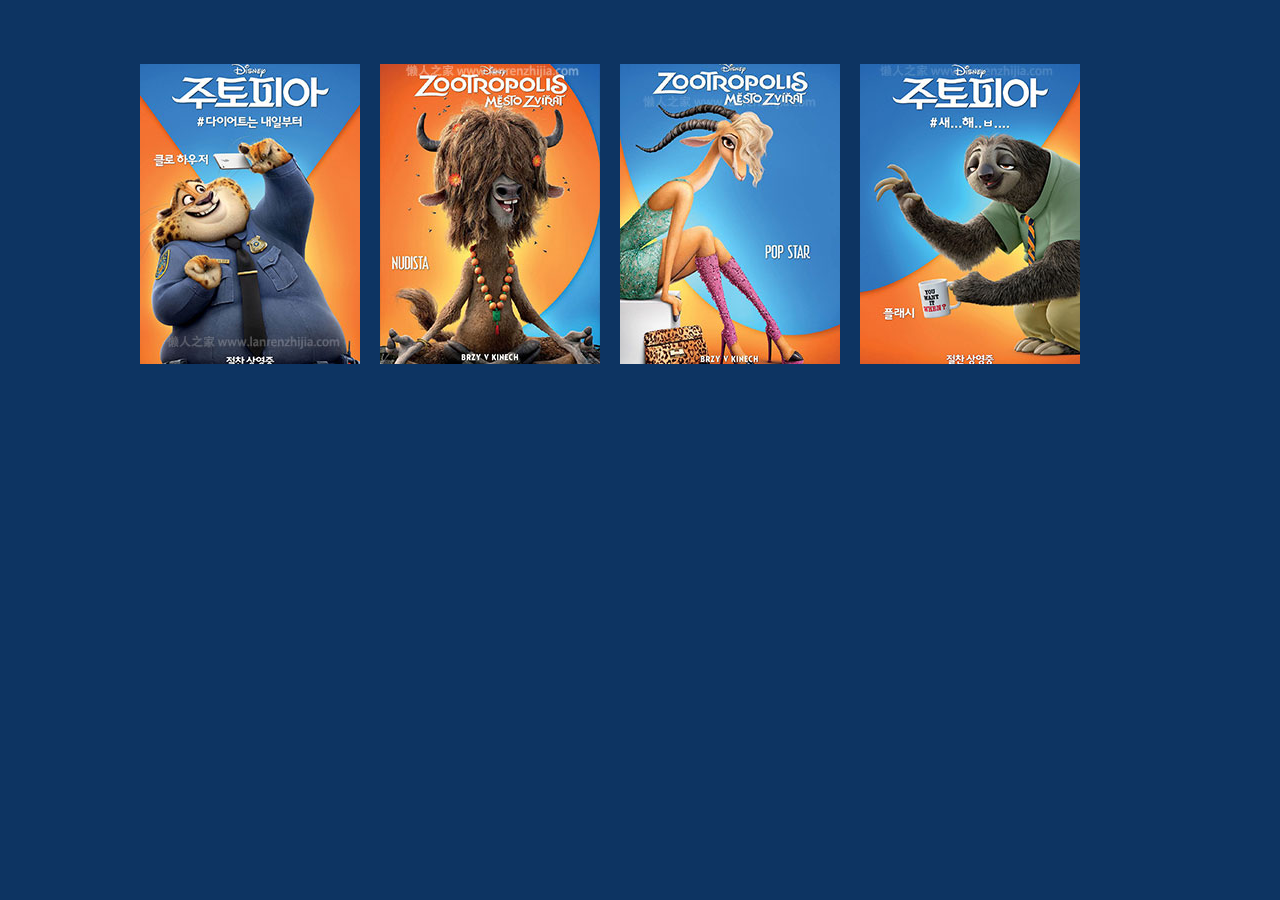
<file: home/index.html>
<!DOCTYPE html>
<html>
<head>
<meta charset="UTF-8">
<title>HOME</title>
<link rel="stylesheet" href="css/style.css">
<link rel="shortcut icon" href="favicon.ico"/>
<link rel="bookmark" href="favicon.ico"/>

</head>
<body>
<!-- 代码部分begin -->
<div class="contentbox">
	<div class="qcontainer">
		<a href="https://hgithub520.github.io/home/home/moblie/index.html">
			<div class="film">
				<div class="face front"><img src="images/img1.jpg"></div>
				<div class="face back"><h3>jquery mobile</h3></div>
			</div>
		</a>
	</div>
	<div class="qcontainer">
		<a href="https://hgithub520.github.io/home/home/player/index.html">
			<div class="film">
				<div class="face front"><img src="images/img2.jpg"></div>
				<div class="face back"><h3>播放器</h3></div>
			</div>
		</a>
	</div>
	<div class="qcontainer">
		<a href="https://hgithub520.github.io/home/home/weixin/origin.html">
			<div class="film">
				<div class="face front"><img src="images/img3.jpg"></div>
				<div class="face back"><h3>微信页</h3></div>
			</div>
		</a>
	</div>
	<div class="qcontainer">
		<a href="https://hgithub520.github.io/home/home/FIsdemo/index.html">
			<div class="film">
				<div class="face front"><img src="images/img4.jpg"></div>
				<div class="face back"><h3>FIS解决方案</h3></div>
			</div>
		</a>
	</div>
</div>
<!-- 代码部分end -->
<script src='//kefu.easemob.com/webim/easemob.js?tenantId=30329&hide=false&sat=false'></script>
</body>
</html>
</file>
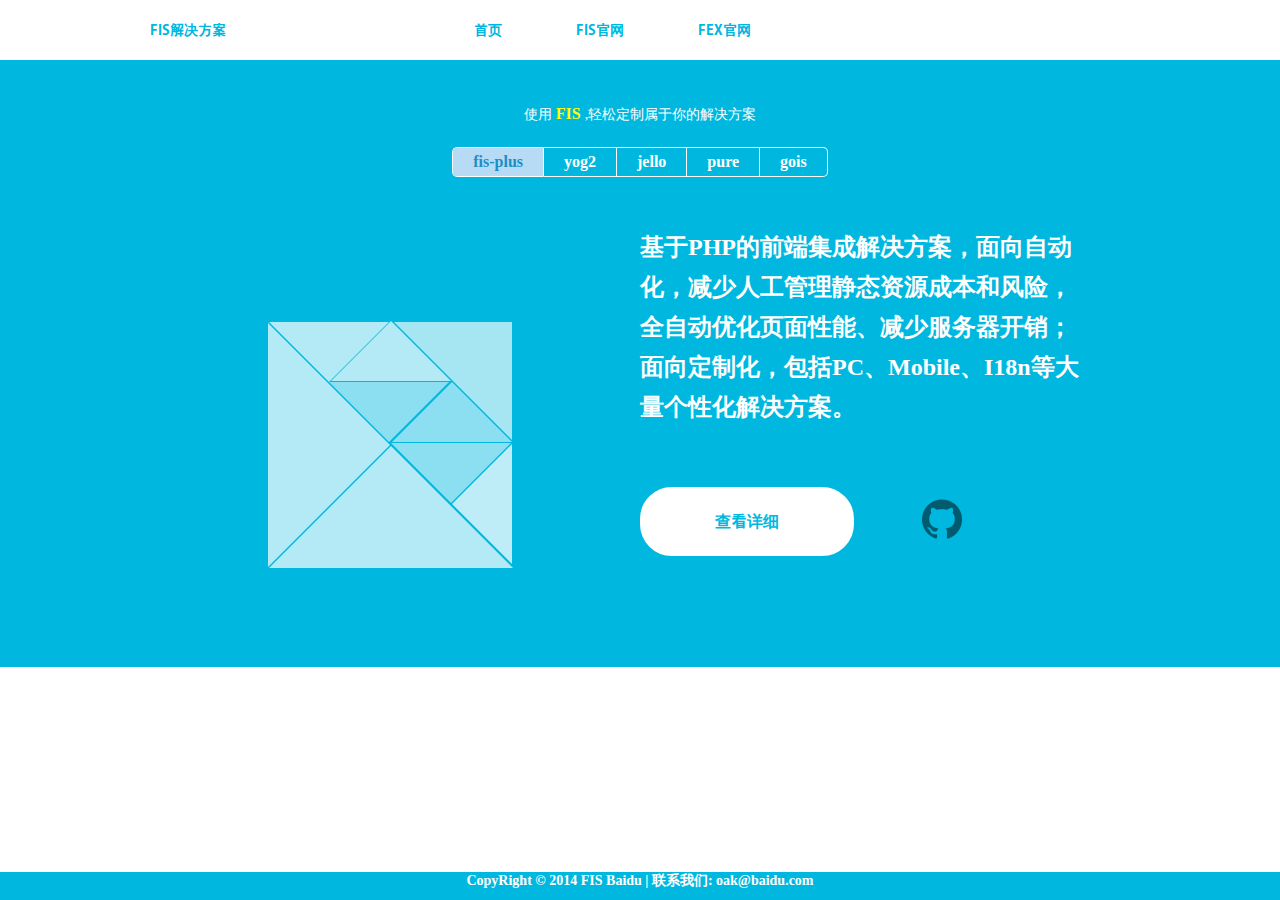
<file: home/FIsdemo/index.html>
<!DOCTYPE html>
<html>
<head lang="en">
    <meta charset="UTF-8">
    <title>Fis framework</title>
    <link rel="stylesheet" href="index.css">
</head>
<body>
      <header>
          <ul>
              <li><a href="#">FIS解决方案</a></li>
              <li><a href="#">首页</a></li>
              <li><a href="#">FIS官网</a></li>
              <li><a href="#">FEX官网</a></li>
          </ul>
     </header>
     <div class="wrap">
         <div class="content">
              <h3 class="text">使用<a href="#"> FIS </a> ,轻松定制属于你的解决方案</h3>
             <ul class="list">
                 <li><a id="tt" class="active" title="点击查看介绍" href="#">fis-plus</a></li><li>
                 <a class="activ" title="点击查看介绍" href="#">yog2</a></li><li>
                 <a title="点击查看介绍" href="#">jello</a></li><li>
                 <a title="点击查看介绍" href="#">pure</a></li><li>
                 <a title="点击查看介绍" href="#">gois</a></li>
             </ul>
              <div class="box">
                  <div class="des">
                      <ul>
                          <li id="fis-plus" class="show"> 基于PHP的前端集成解决方案，面向自动化，减少人工管理静态资源成本和风险，
                              全自动优化页面性能、减少服务器开销；面向定制化，包括PC、Mobile、I18n等大量个性化解决方案。
                          </li>
                          <li id="yog2" class="hide">
                              基于Node的前后端解决方案
                          </li>
                          <li id="jello" class="hide">
                              基于Java的前端集成解决方案
                          </li>
                          <li id="pure" class="hide">
                              纯前端模块化解决方案
                          </li>
                          <li id="gois" class="hide">
                              基于Go的前后端解决方案
                          </li>
                      </ul>
                      <div class="wbtn">
                          <a class="btn" href="#">查看详细</a>
                          <img src="github.png">
                      </div>
                  </div>
              </div>
              <div class="box2">
                  <div class="left_triangle"></div>
                  <div class="bottom_triangle"></div>
                  <div class="top_twotriangle">
                      <div class="t_first"></div>
                      <div class="t_second"></div>
                  </div>
                  <div class="right_toptriangle"></div>
                  <div class="middel"></div>
                  <div class="middel_two">
                      <div class="middle_first"></div>
                      <div class="middle_second"></div>
                  </div>
                  <div class="right_bottomtriangle"></div>
              </div>
         </div>
         <footer>
             <p>CopyRight &copy; 2014 FIS Baidu | 联系我们: oak@baidu.com</p>
         </footer>
     </div>
<script src="jquery-2.1.1.min.js"></script>
<script>
  $(function(){
      $(".list a").click(function(){
             $(".list a").attr("class","");
             $(this).attr("class","active");
             $(".box2").attr("class","box2 "+$(this).text());
          var that=$(this);
          $(".des li").attr("class","hide").css("opacity",0).each(function(index,ele){
              if(that.text()==$(this).attr("id"))
              {
               var st=document.getElementById($(this).attr("id"));
                  var timer=null,opa=0;
                  timer=setInterval(function(){
                      opa+=0.1;
                      if(opa>=1)
                      {
                       opa=1;
                       clearInterval(timer);
                      }
                      st.style.opacity=opa;
                  },30);
               ele.className="show";
              }
          })
      })
  })
</script>
</body>
</html>
</file>
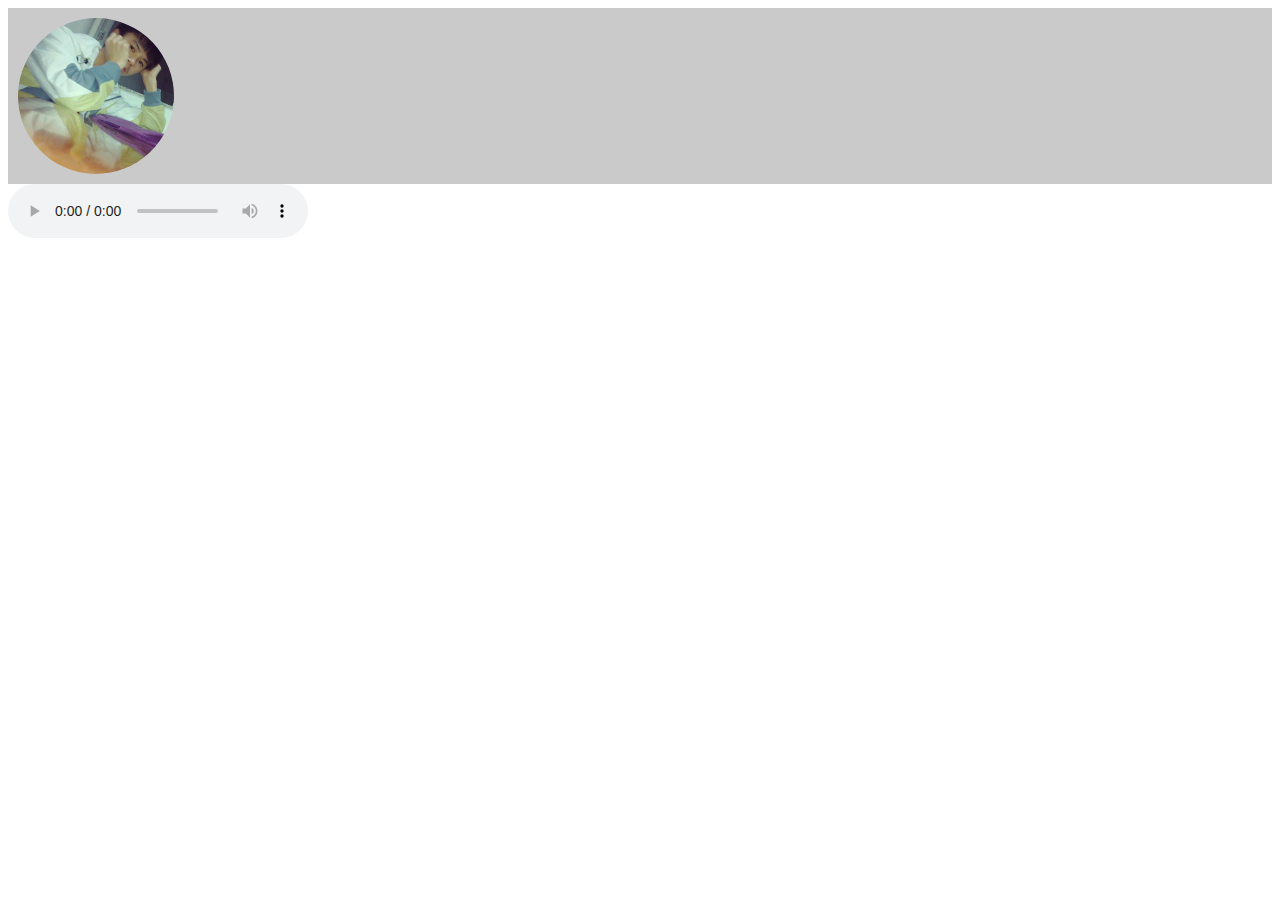
<file: home/moblie/index.html>
<!DOCTYPE html>
<html lang="en">
<head>
    <meta charset="UTF-8">
    <meta name="viewport" content="width=device-width,user-scalable=no,initial-scalable=1"/>
    <title>旧日的足迹</title>
    <style type="text/css">
        header{
            background-color: #cacaca;
            height: 20%;
        }
        .picWrap{
            border-radius: 50%;
            margin: 10px 0 0 10px;
            background: blue;
            overflow: hidden;
            display: inline-block;
        }
        .picWrap img{
            height: 100%;
            width: 150%;
        }
    </style>
</head>
<body>
  <header id="header">
    <div class="picWrap">
        <img src="img/me.jpg" alt="logo" />
    </div>
  </header>
<audio id="audio" controls autoplay src="https://hgithub520.github.io/home/home/player/music/Beyondjy.mp3">不支持audio</audio>
</body>
<script src="jquery-2.1.1.min.js"></script>
<script>
    window.onload=function () {
        var deviceHeight=window.screen.height;
        document.body.style.height=(deviceHeight-20)+"px";

        var header=document.getElementById("header");
        var headerHeight=parseInt(getComputedStyle(header)['height']);
        $(".picWrap").height(headerHeight-20).width(headerHeight-20);
        var rotateDeg=0;

        var audio=document.getElementById("audio");
        for(i in audio)
        {
            console.log(i+":"+audio[i]);
        }
        audio.onclick=function () {
            alert("ok");
            console.log("canplay")
        };

        if(audio.readyState==4){
  /*          var timer=setInterval(function (){
                if(rotateDeg>=360)
                    rotateDeg=0;
                $(".picWrap").css("-webkit-transform","rotate("+rotateDeg+"deg)");
                rotateDeg+=2;
            },50);*/
        }
        var timer=setInterval(function (){
            if(rotateDeg>=360)
                    rotateDeg=0;
            $(".picWrap").css("-webkit-transform","rotate("+rotateDeg+"deg)");
            rotateDeg+=2;
        },50)
    }
</script>
</html>
</file>
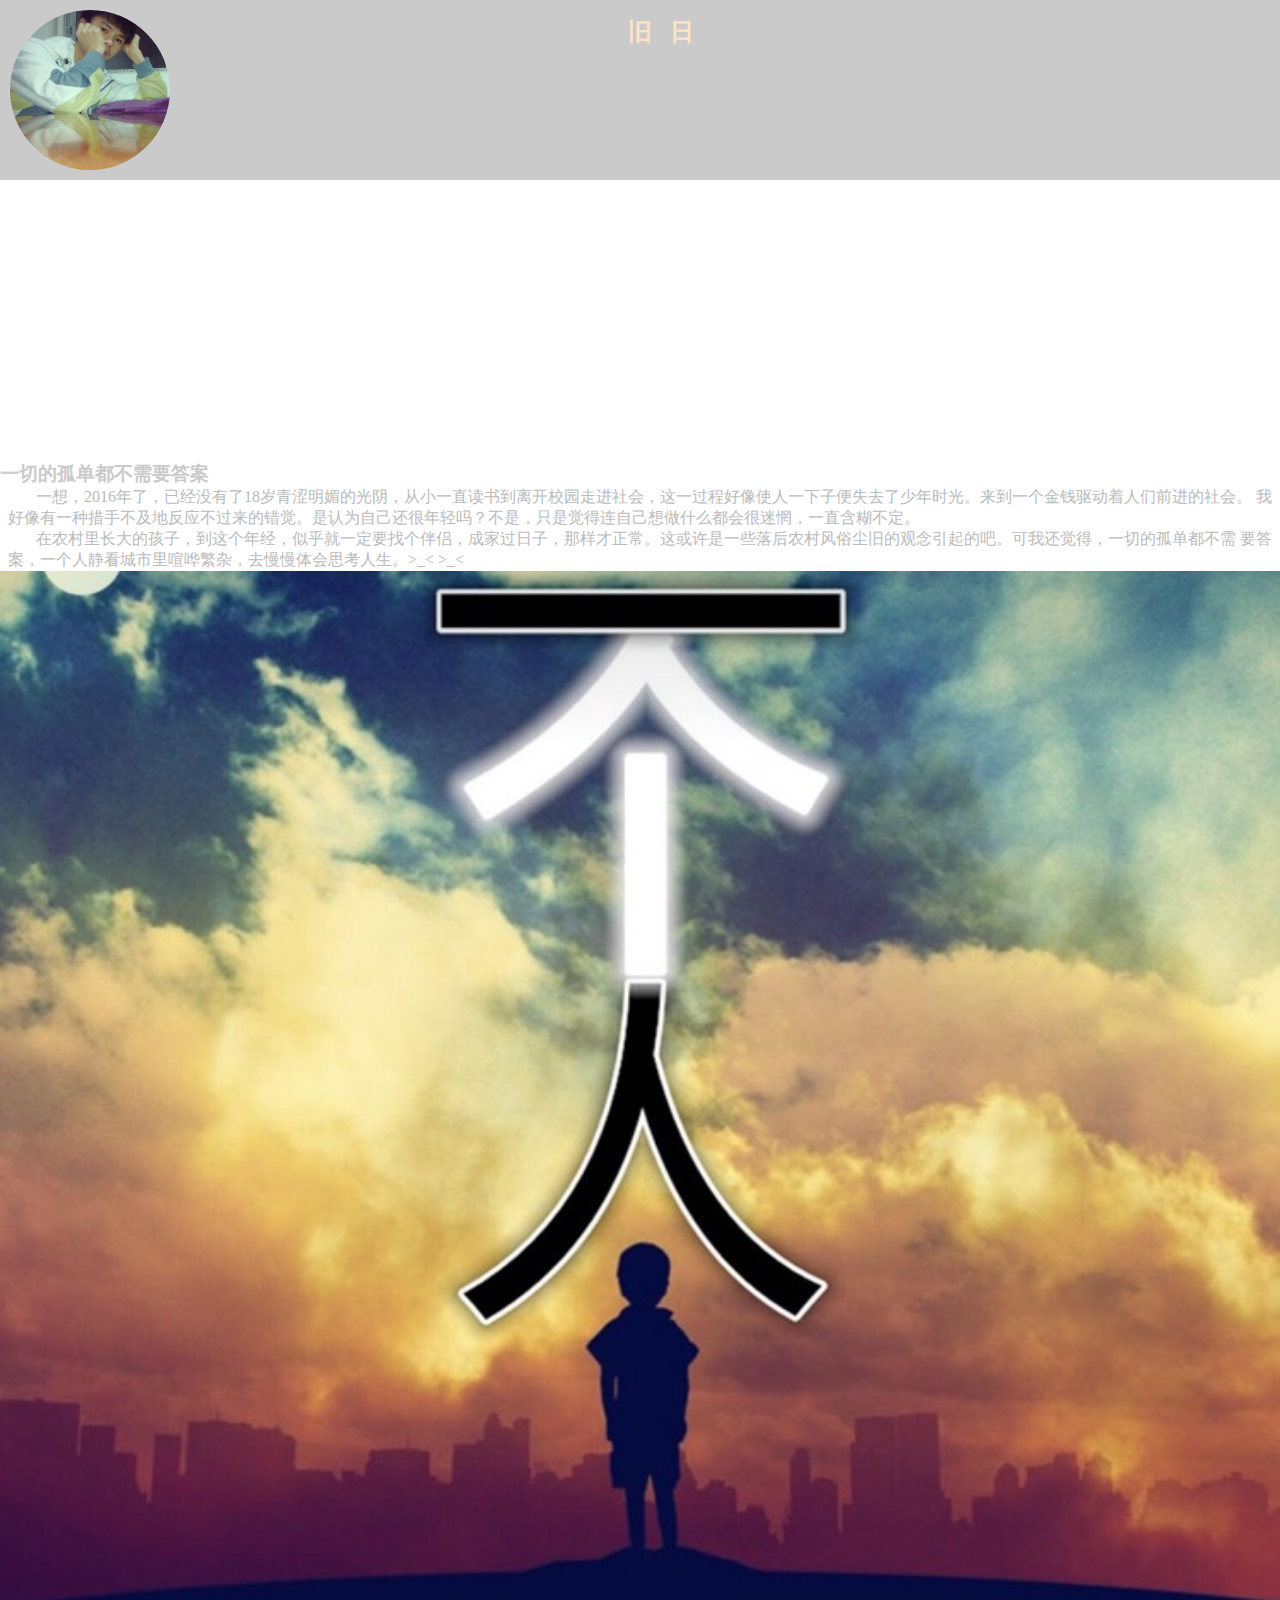
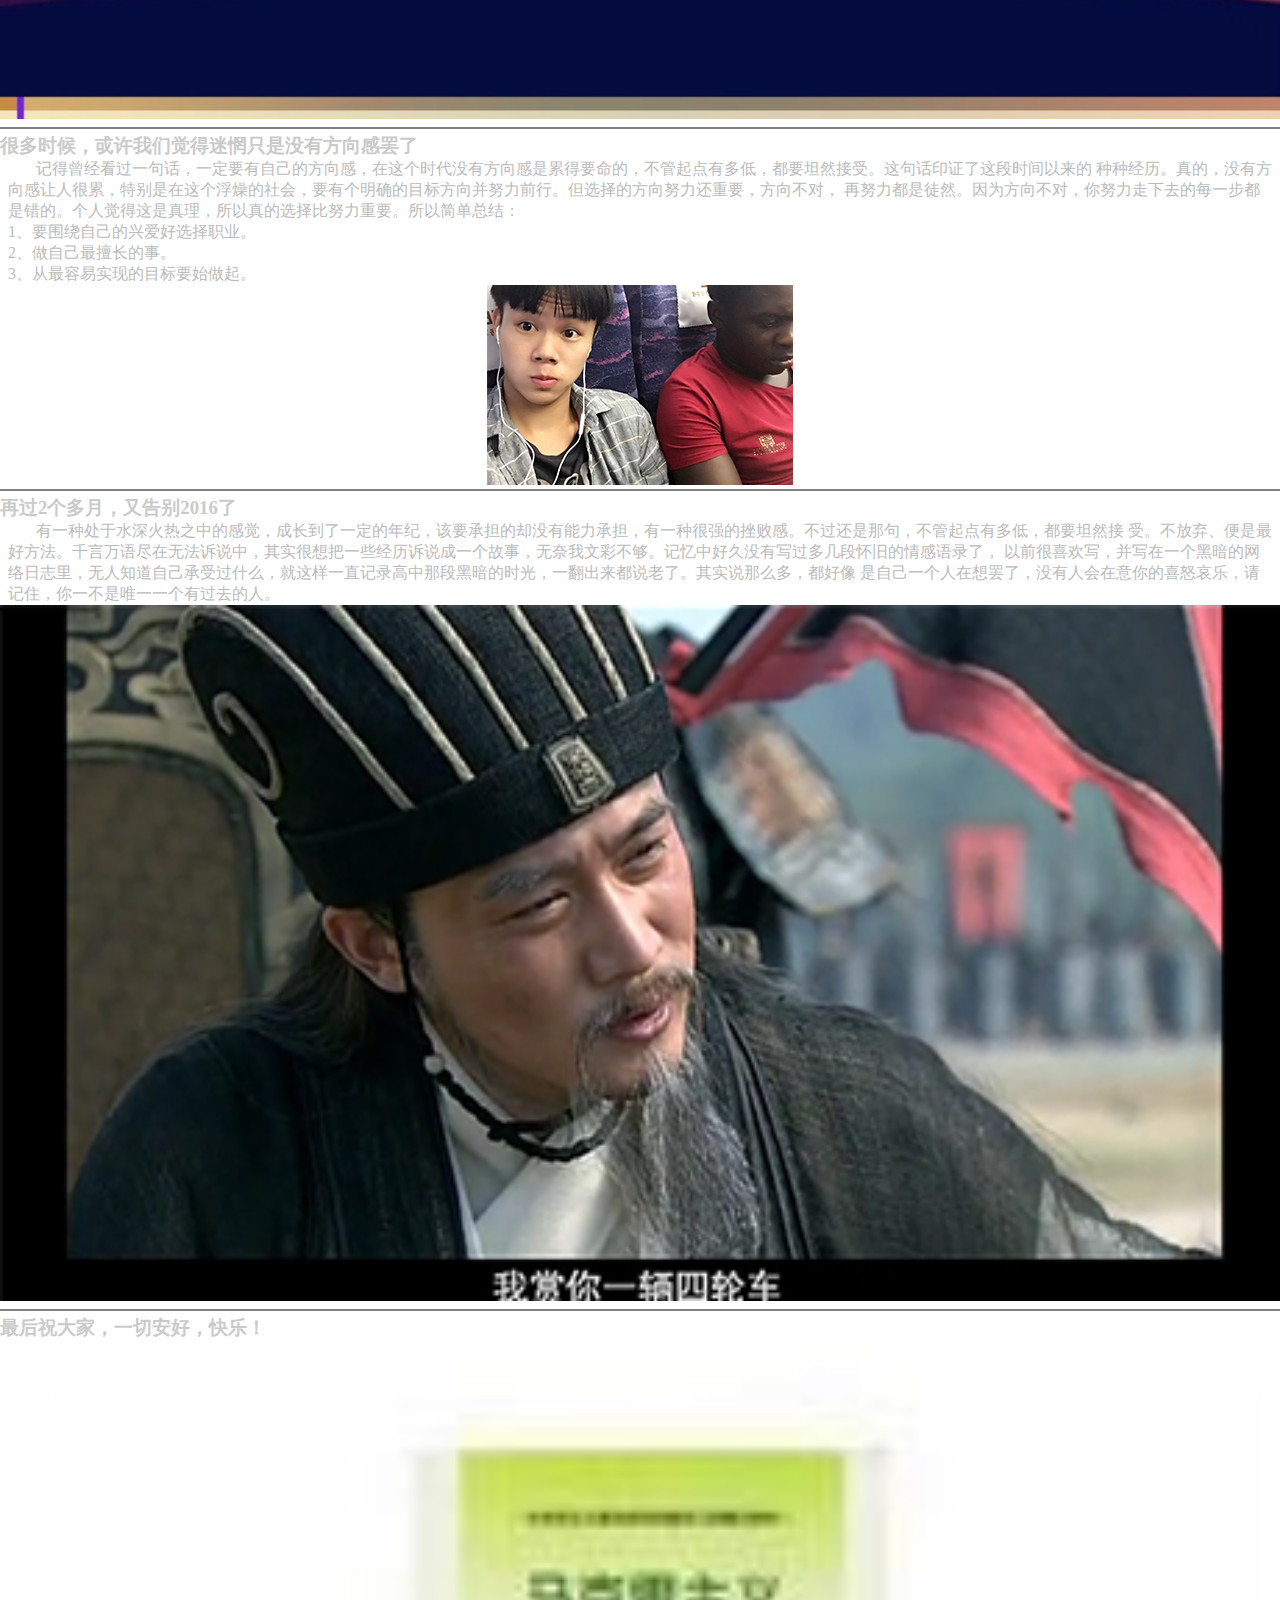
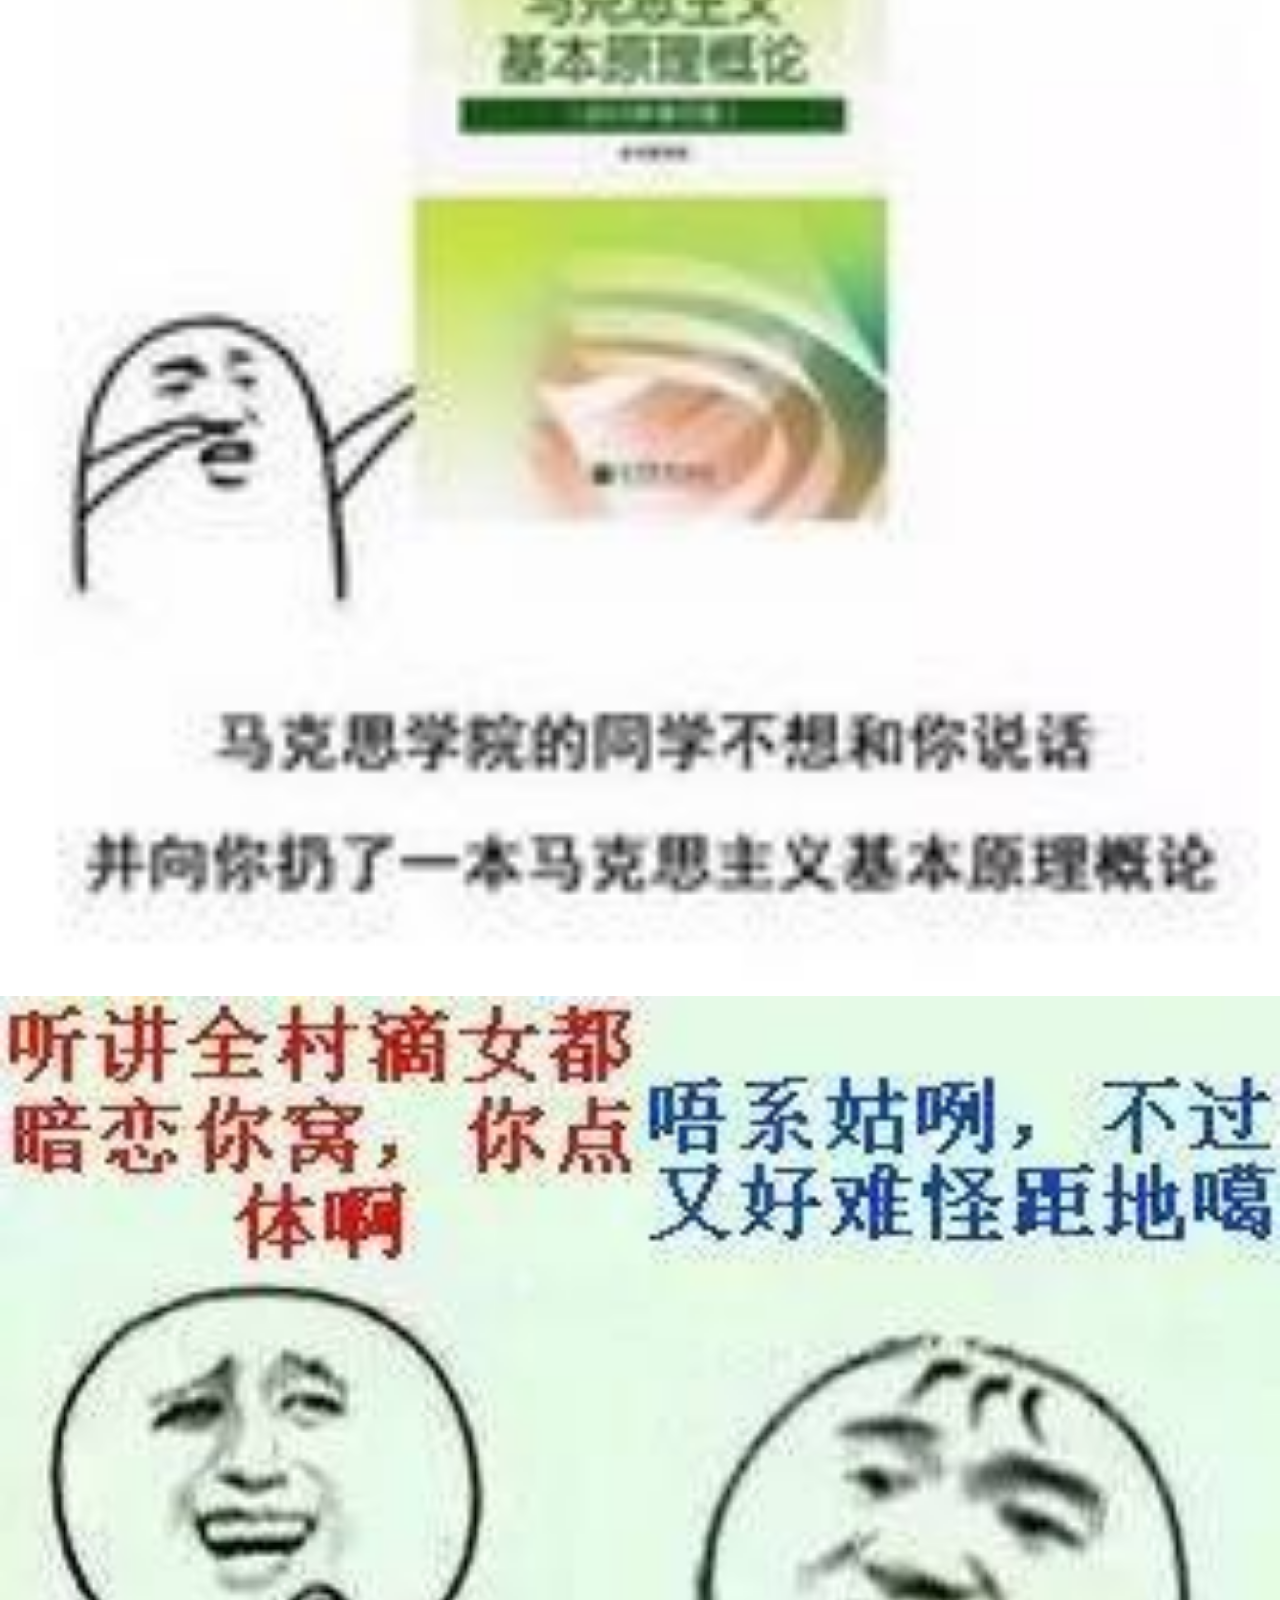
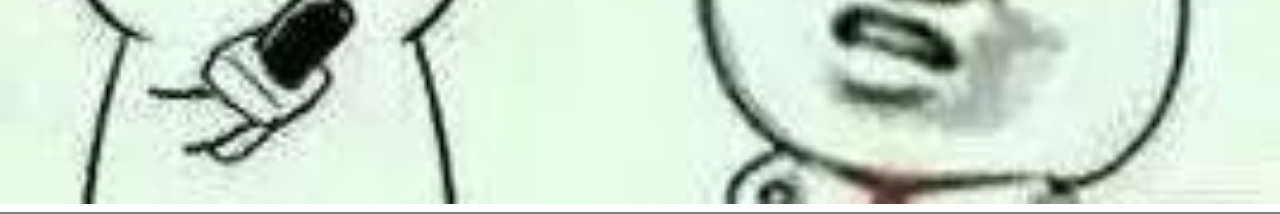
<file: home/player/index.html>
<!DOCTYPE html>
<html lang="en">
<head>
    <meta charset="UTF-8">
    <meta name="viewport" content="width=device-width,user-scalable=no,initial-scale=1"/>
    <title>旧日的足迹</title>
    <style type="text/css">
        *{
            padding: 0;
            margin: 0;
        }
        body{
            overflow-y: scroll;
        }
        header{
            background-color: #cacaca;
            height: 20%;
            width: 100%;
            position: fixed;
            top: 0;
            left: 0;
        }
        .picWrap{
            border-radius: 50%;
            margin: 10px 0 0 10px;
            overflow: hidden;
            display: inline-block;
        }
        .picWrap img{
            height: 100%;
            width: 150%;
        }
        .textWrap{
            float:right;
            margin-top: 10px;
            margin-right: 10px;
            overflow: hidden;
        }
        .textWrap h2{
            margin: 6px 0 0 6px;
            letter-spacing: 18px;
            text-align: center;
            color: bisque;
        }
        .textWrap .don{
            display: inline-block;
            -webkit-transform: translate(0,-40px);
            -webkit-transition: all 2s;
        }
        .textWrap .down{
            -webkit-transform: translate(0,0);
            -webkit-transition: all .4s;
        }
        .textWrap .textShow{
            color: blanchedalmond;
            font-weight: bolder;
            font-size: 18px;
            letter-spacing: 6px;
           /* text-align: center;*/
            margin: 0 0 0 26px;
        }

        .content{
            margin-top:36%;
        }
        .content .box{
            width: 100%;
            border-bottom: 2px solid gray;
            padding-bottom: 4px;
            margin-bottom: 4px;
        }
        .content .box img{
            width: 100%;
            height: auto;
        }
        .content h3{
            color: #cacaca;
        }
        .content p{
            text-indent: 28px;
            padding: 0 8px;
            color: #bbbbbb;
        }
    </style>
</head>
<body>
  <header id="header">
    <div class="picWrap">
        <img src="" alt="logo" />
    </div>
    <div class="textWrap">
       <h2><span class="don">旧</span><span class="don">日</span><span class="don"
       >的</span><span class="don">足</span><span class="don">迹</span></h2>
        <p class="textShow"></p>
    </div>
  </header>
  <div class="content">
      <div class="box">
          <h3>一切的孤单都不需要答案</h3>
        <p>
           一想，2016年了，已经没有了18岁青涩明媚的光阴，从小一直读书到离开校园走进社会，这一过程好像使人一下子便失去了少年时光。来到一个金钱驱动着人们前进的社会。
            我好像有一种措手不及地反应不过来的错觉。是认为自己还很年轻吗？不是，只是觉得连自己想做什么都会很迷惘，一直含糊不定。
        </p>
        <p>
            在农村里长大的孩子，到这个年经，似乎就一定要找个伴侣，成家过日子，那样才正常。这或许是一些落后农村风俗尘旧的观念引起的吧。可我还觉得，一切的孤单都不需
            要答案，一个人静看城市里喧哗繁杂，去慢慢体会思考人生。>_< >_<
        </p>
          <img src="img/onep.jpg">
      </div>
      <div class="box">
          <h3>很多时候，戓许我们觉得迷惘只是没有方向感罢了</h3>
          <p>
             记得曾经看过一句话，一定要有自己的方向感，在这个时代没有方向感是累得要命的，不管起点有多低，都要坦然接受。这句话印证了这段时间以来的
              种种经历。真的，没有方向感让人很累，特别是在这个浮燥的社会，要有个明确的目标方向并努力前行。但选择的方向努力还重要，方向不对，
              再努力都是徒然。因为方向不对，你努力走下去的每一步都是错的。个人觉得这是真理，所以真的选择比努力重要。所以简单总结：<br/>
              1、要围绕自己的兴爱好选择职业。<br/>
              2、做自己最擅长的事。<br/>
              3、从最容易实现的目标要始做起。
          </p>
          <div style="width: 100%;height: 200px;background: url('img/IMG_1360.png') no-repeat center center"></div>
      </div>
      <div class="box">
          <h3>再过2个多月，又告别2016了</h3>
          <p>
              有一种处于水深火热之中的感觉，成长到了一定的年纪，该要承担的却没有能力承担，有一种很强的挫败感。不过还是那句，不管起点有多低，都要坦然接
              受。不放弃、便是最好方法。千言万语尽在无法诉说中，其实很想把一些经历诉说成一个故事，无奈我文彩不够。记忆中好久没有写过多几段怀旧的情感语录了，
              以前很喜欢写，并写在一个黑暗的网络日志里，无人知道自己承受过什么，就这样一直记录高中那段黑暗的时光，一翻出来都说老了。其实说那么多，都好像
              是自己一个人在想罢了，没有人会在意你的喜怒哀乐，请记住，你一不是唯一一个有过去的人。
          </p>
          <img src="img/zgl.PNG">
      </div>
      <div class="box">
          <h3>最后祝大家，一切安好，快乐！</h3>
          <img src="img/mks.JPG">
          <img src="img/IMG_1355.JPG">
      </div>
  </div>
<audio id="audio" src="https://hgithub520.github.io/home/home/player/music/Beyondjy.mp3">不支持audio</audio>
</body>
<script src="jquery-2.1.1.min.js"></script>
<script>
    var timer=null,rotateDeg=0,timer2=null;
    var audio=document.getElementById("audio");
    var textData=['一','些','事',',','一','些','情','<br/>','&nbsp;','一','些','好','音','乐','!'];
    function createXHR() {
        try{return new XMLHttpRequest();}catch(e){}
        try{return new ActiveXObject("Msxml2.XMLHTTP.6.0")}catch(e){}
        try{return new ActiveXObject("Msxml2.XMLHTTP.3.0")}catch(e){}
        try{return new ActiveXObject("Msxml2.XMLHTTP")}catch(e){}
        try{return new ActiveXObject("Microsoft.XMLHTTP")}catch(e){}
    }
    function handle(e) {
        var event=e?e:window.event;
 /*       event.preventDefault();*/
        var tag=true;
        if(tag){
            clearInterval(timer);
            timer=setInterval(function (){
                if(rotateDeg>=360)
                    rotateDeg=0;
                $(".picWrap").css("-webkit-transform","rotate("+rotateDeg+"deg)");
                rotateDeg+=2;
            },50);
            tag=false;
            audio.play();
        }
        document.removeEventListener('touchstart',handle);
    }
    window.onload=function () {
        var deviceHeight=window.screen.height;
        var deviceWidth=window.screen.width;
        var inputText=$(".textWrap .textShow")[0],i=0;
        document.body.style.height=(deviceHeight-20)+"px";

        var header=document.getElementById("header");
        var headerHeight=parseInt(getComputedStyle(header)['height']);
        $(".picWrap").height(headerHeight-20).width(headerHeight-20);
        $(".textWrap").height(headerHeight-20).width(deviceWidth-headerHeight-20);
        $("#header img").attr("src","img/me.jpg");

        setTimeout(function () {
            $(".textWrap .don").eq(0).addClass("down");
        },400);
        setTimeout(function () {
            $(".textWrap .don").eq(1).addClass("down");
        },700);
        setTimeout(function () {
            $(".textWrap .don").eq(2).addClass("down");
        },900);
        setTimeout(function () {
            $(".textWrap .don").eq(3).addClass("down");
        },1000);
        setTimeout(function () {
            $(".textWrap .don").eq(4).addClass("down");
            timer2=setInterval(function () {
                inputText.innerHTML+=textData[i];
                if(i>textData.length-2){
                    clearInterval(timer2);
                }
                i++;
            },300);
        },1200);
        document.addEventListener('touchstart',handle);
        document.addEventListener('touchstart',function (e) {
         /*   var event=e?e:window.event;*/
      /*      event.preventDefault();*/
        });
    }
</script>
</html>
</file>
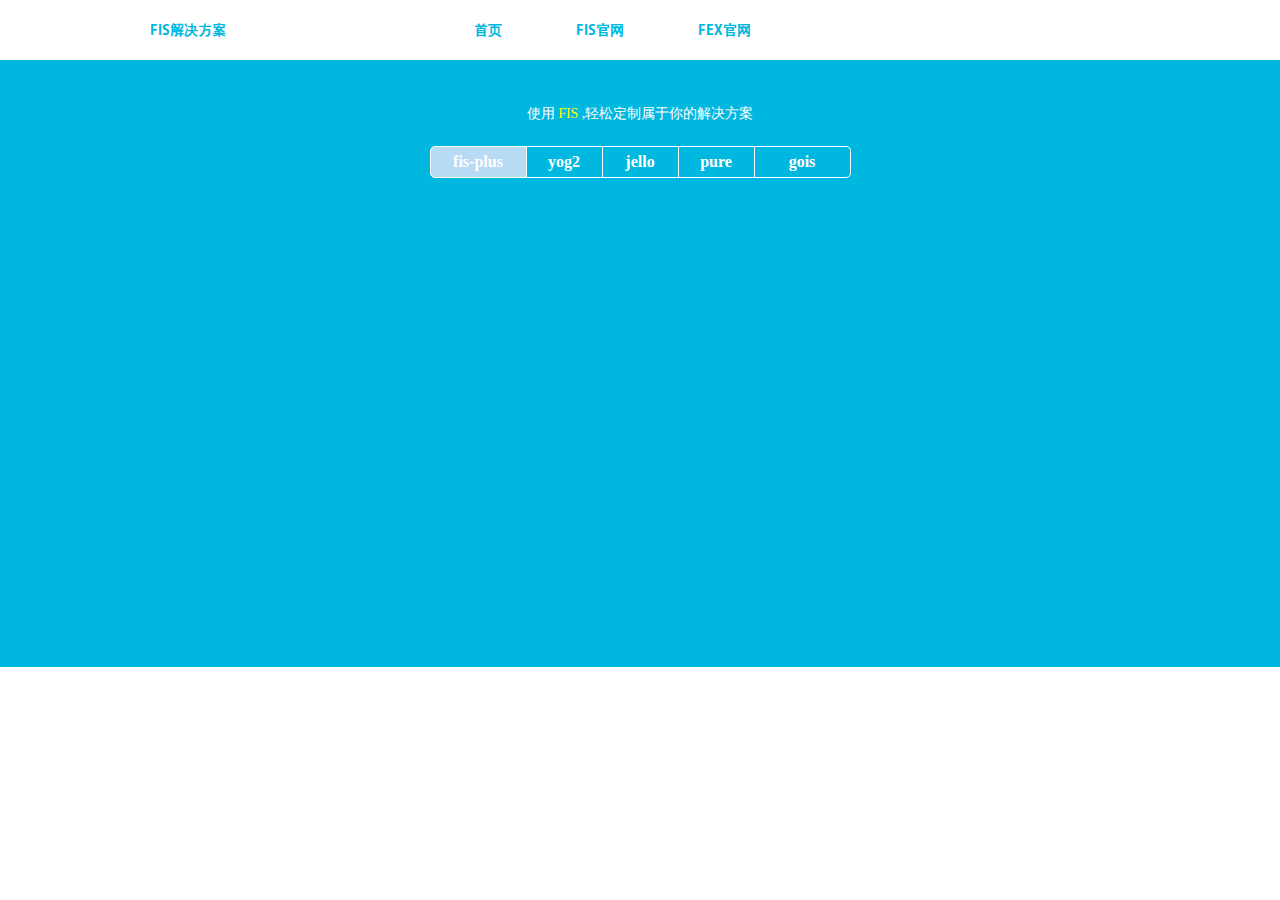
<file: home/FIsdemo/indexbf.html>
<!DOCTYPE html>
<html>
<head lang="en">
    <meta charset="UTF-8">
    <title>Fis framework</title>
    <style>
        @font-face {
            font-family: myfont;
            src:url("AdobeGothicStd-Bold.otf");
        }
        *
        {
            margin: 0;
            padding: 0;
        }
        a
        {
            text-decoration: none;
        }
        ul,li
        {
            list-style: none;
        }
        header
        {
            width: 100%;
            height: 60px;
            background-color: white;
        }
        header ul
        {
            width: 980px;
            margin: 0 auto;
        }
        header ul li
        {
            display: inline-block;
            line-height: 60px;
            font-weight: bolder;
        }
        header ul li:first-child:after
        {
            content: "";
            display: block;
            width: 320px;
            height: 60px;
        }
        header ul li:nth-child(1) a:hover, header ul li:nth-child(2) a:hover
        {
            padding-bottom: 10px;
            border-bottom: 2px solid rgb(0, 184, 223);
        }
        header ul li:nth-child(2) ~ li
        {
            margin-left: 70px;
        }
        header ul li a
        {
            color: #00b8df;
            padding: 10px 0px;
            line-height: 55px;
            font-weight: bolder;
            font-size: 14px;
            font-family: myfont;
        }

        .wrap
        {
            width: 100%;
            height: 607px;
            color: white;
            background-color: rgb(0, 184, 223);
        }
        .wrap .content
        {
            width: 900px;
            text-align: center;
            margin: 0 auto;
        }
        .wrap .content .text
        {
            font-size: 14px;
            font-weight: normal;
            padding-top: 45px;
        }
        .wrap .content .text a
        {
            color: yellow;
        }

       .content .list li:first-child ~ li
       /* .content ul li:nth-child(1) ~ li*/
        {
            border-left: none;
        }
        .content .list li:first-child
        {
            border-top-left-radius: 5px;
            border-bottom-left-radius: 5px;
            width: 95px;
        }
        .content .list li:last-child
        {
            border-top-right-radius: 5px;
            border-bottom-right-radius: 5px;
            width: 95px;
        }
        .list
        {
            margin-top: 23px;
        }
        .list li
        {
            display: inline-block;
            color: white;
            width: 75px;
            height: 30px;
            border: 1px solid white;
            line-height: 30px;
        }
        .list li a
        {
            color: white;
            font-weight: 700;
        }
        .list .active
        {
            background-color: #B7DAF5;
            color: blue;
        }
    </style>
</head>
<body>
      <header>
          <ul>
              <li><a href="#">FIS解决方案</a></li>
              <li><a href="#">首页</a></li>
              <li><a href="#">FIS官网</a></li>
              <li><a href="#">FEX官网</a></li>
          </ul>
     </header>
     <div class="wrap">
         <div class="content">
              <h3 class="text">使用<a href="#"> FIS </a> ,轻松定制属于你的解决方案</h3>
             <ul class="list">
                 <li class="active"><a title="点击查看介绍" href="#">fis-plus</a></li><li>
                 <a title="点击查看介绍" href="#">yog2</a></li><li>
                 <a title="点击查看介绍" href="#">jello</a></li><li>
                 <a title="点击查看介绍" href="#">pure</a></li><li>
                 <a title="点击查看介绍" href="#">gois</a></li>
             </ul>
         </div>
     </div>
</body>
</html>
</file>
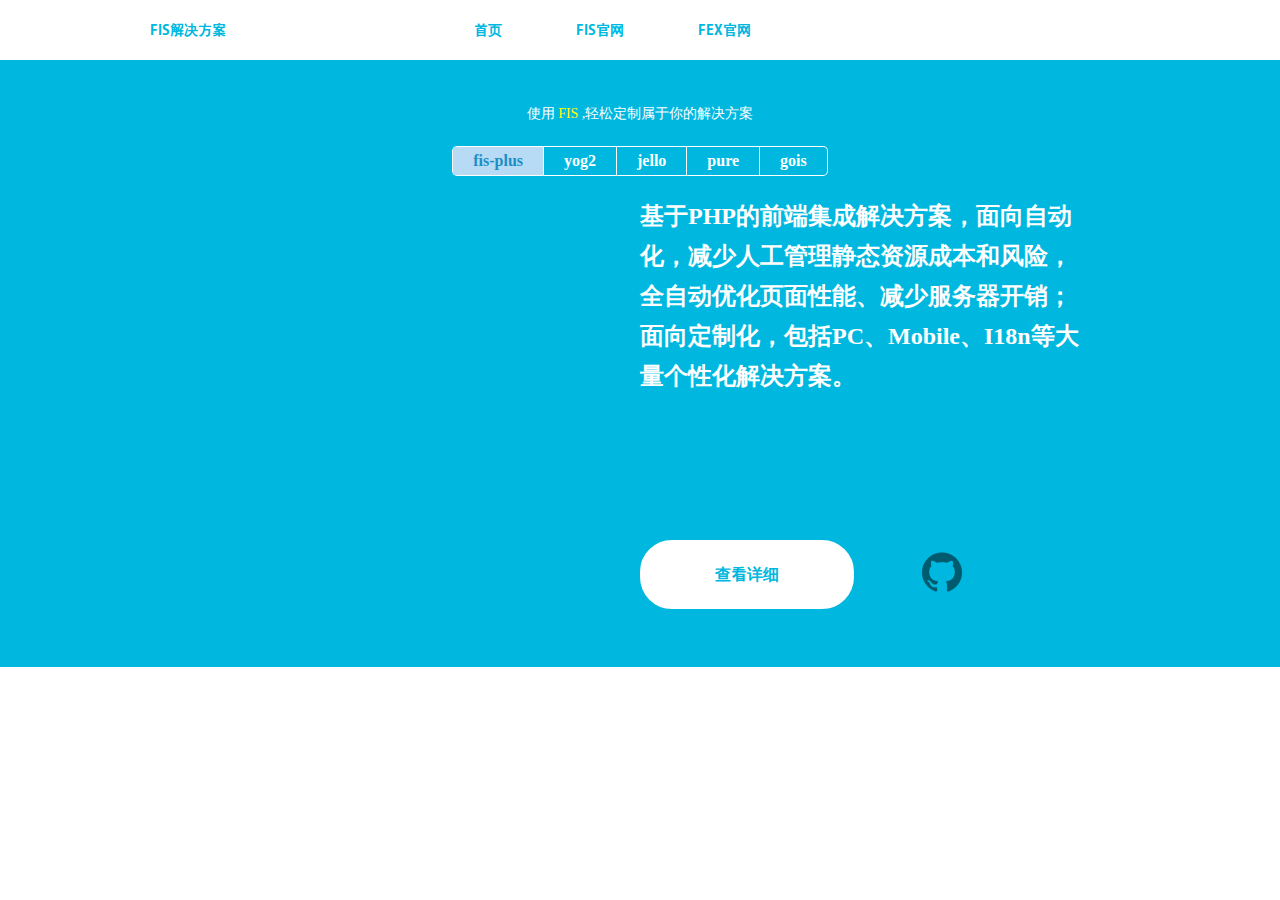
<file: home/FIsdemo/indexbf2.html>
<!DOCTYPE html>
<html>
<head lang="en">
    <meta charset="UTF-8">
    <title>Fis framework</title>
    <style>
        @font-face {
            font-family: myfont;
            src:url("AdobeGothicStd-Bold.otf");
        }
        *
        {
            margin: 0;
            padding: 0;
        }
        a
        {
            text-decoration: none;
        }
        ul,li
        {
            list-style: none;
        }
        header
        {
            width: 100%;
            height: 60px;
            background-color: white;
        }
        header ul
        {
            width: 980px;
            margin: 0 auto;
        }
        header ul li
        {
            display: inline-block;
            line-height: 60px;
            font-weight: bolder;
        }
        header ul li:first-child:after
        {
            content: "";
            display: block;
            width: 320px;
            height: 60px;
        }
        header ul li:nth-child(1) a:hover, header ul li:nth-child(2) a:hover
        {
            padding-bottom: 10px;
            border-bottom: 2px solid rgb(0, 184, 223);
        }
        header ul li:nth-child(2) ~ li
        {
            margin-left: 70px;
        }
        header ul li a
        {
            color: #00b8df;
            padding: 10px 0px;
            line-height: 55px;
            font-weight: bolder;
            font-size: 14px;
            font-family: myfont;
        }

        .wrap
        {
            width: 100%;
            height: 607px;
            color: white;
            background-color: rgb(0, 184, 223);
        }
        .wrap .content
        {
            width: 900px;
            text-align: center;
            position: relative;
            margin: 0 auto;
        }
        .wrap .content .text
        {
            font-size: 14px;
            font-weight: normal;
            padding-top: 45px;
        }
        .wrap .content .text a
        {
            color: yellow;
        }

       .content .list li:first-child ~ li
       /* .content ul li:nth-child(1) ~ li*/
        {
            border-left: none;
        }
        .content .list li:first-child
        {
            border-top-left-radius: 5px;
            border-bottom-left-radius: 5px;
        }
        .content .list li:last-child
        {
            border-top-right-radius: 5px;
            border-bottom-right-radius: 5px;
        }
        .list
        {
            margin-top: 23px;
        }
        .list li
        {
            display: inline-block;
            border: 1px solid white;
        }
        .list li a
        {
            color: white;
            display: block;
            padding: 5px 20px;
            font-weight: 700;
        }
        .list li .active
        {
            background-color: #B7DAF5;
            color: #1B8FC5;
        }
        .list li a:hover
        {
            background-color: #B7DAF5;
            color: #1B8FC5;
        }
/*        .box .des ul .text
        {
            margin-top: 20px;
            width:450px;
            float: right;
            font-size: 24px;
            line-height: 40px;
            color: white;
            font-weight: bold;
            text-align: left;
            opacity: 1;
        }*/
        .box .des ul .hide
        {
            opacity: 0;
           /* display: none;*/
          /*  -webkit-transition: opacity 2s ease;*/
        }
        .content .box .des .show
        {
          /*  -webkit-transition: all 2s ease;*/
            -webkit-transition: all 0.6s ease;
            opacity: 1;
            display: block;
            margin-top: 20px;
            width:450px;
            float: right;
            font-size: 24px;
            line-height: 40px;
            color: white;
            font-weight: bold;
            text-align: left;
        }

        .box .des
        {
            width: 450px;
            float: right;
        }
        .des .wbtn
        {
            position: relative;
            top: 0px;
           right: 0px;
        }
        .des .wbtn .btn
        {
            width: 210px;
            height: 65px;
            margin-top: 60px;
            line-height: 65px;
            font-family: myfont;
            font-weight: bolder;
            background-color: white;
            color:#00b8df;
            border-radius: 32px;

            float: left;
            transition: all 0.4s ease;
            border: 2px solid white;
            font-size: 16px;
        }
        .des .wbtn img
        {
            margin-top: 60px;
            margin-left: -60px;
            transition: opacity 0.5s ease;
            -webkit-transition: opacity 0.5s ease;
            opacity: 0.5;
        }
        .des .wbtn img:hover
        {
            transition: opacity 0.5s ease;
            -webkit-transition: opacity 0.5s ease;
            opacity: 1;
            cursor: pointer;
        }
        .des .wbtn .btn:hover
        {
            background-color: #00b8df;
            color: white;
        }
    </style>
</head>
<body>
      <header>
          <ul>
              <li><a href="#">FIS解决方案</a></li>
              <li><a href="#">首页</a></li>
              <li><a href="#">FIS官网</a></li>
              <li><a href="#">FEX官网</a></li>
          </ul>
     </header>
     <div class="wrap">
         <div class="content">
              <h3 class="text">使用<a href="#"> FIS </a> ,轻松定制属于你的解决方案</h3>
             <ul class="list">
                 <li><a id="tt" class="active" title="点击查看介绍" href="#">fis-plus</a></li><li>
                 <a class="activ" title="点击查看介绍" href="#">yog2</a></li><li>
                 <a title="点击查看介绍" href="#">jello</a></li><li>
                 <a title="点击查看介绍" href="#">pure</a></li><li>
                 <a title="点击查看介绍" href="#">gois</a></li>
             </ul>
              <div class="box">
                  <div class="des">
                      <ul>
                          <li id="fis-plus" class="show"> 基于PHP的前端集成解决方案，面向自动化，减少人工管理静态资源成本和风险，
                              全自动优化页面性能、减少服务器开销；面向定制化，包括PC、Mobile、I18n等大量个性化解决方案。
                          </li>
                          <li id="yog2" class="hide">
                              基于Node的前后端解决方案
                          </li>
                          <li id="jello" class="hide">
                              基于Java的前端集成解决方案
                          </li>
                          <li id="pure" class="hide">
                              纯前端模块化解决方案
                          </li>
                          <li id="gois" class="hide">
                              基于Go的前后端解决方案
                          </li>
                      </ul>
                      <div class="wbtn">
                          <a class="btn" href="#">查看详细</a>
                          <img src="github.png">
                      </div>
                  </div>
              </div>
         </div>
     </div>
<script src="jquery-2.1.1.min.js"></script>
<script>
  $(function(){
      $(".list a").click(function(){
             $(".list a").attr("class","");
             $(this).attr("class","active");
          /*alert($(this).attr("id"));
          if($(this).innerHTML==$(".des li")[0].id)
             alert($(".des li")[0].id)*/
          var that=$(this);
          $(".des li").attr("class","hide");
          $(".des li").each(function(index,ele){
              if(that.text()==$(this).attr("id"))
               ele.className="show";
          })
      })
  })
</script>
</body>
</html>
</file>
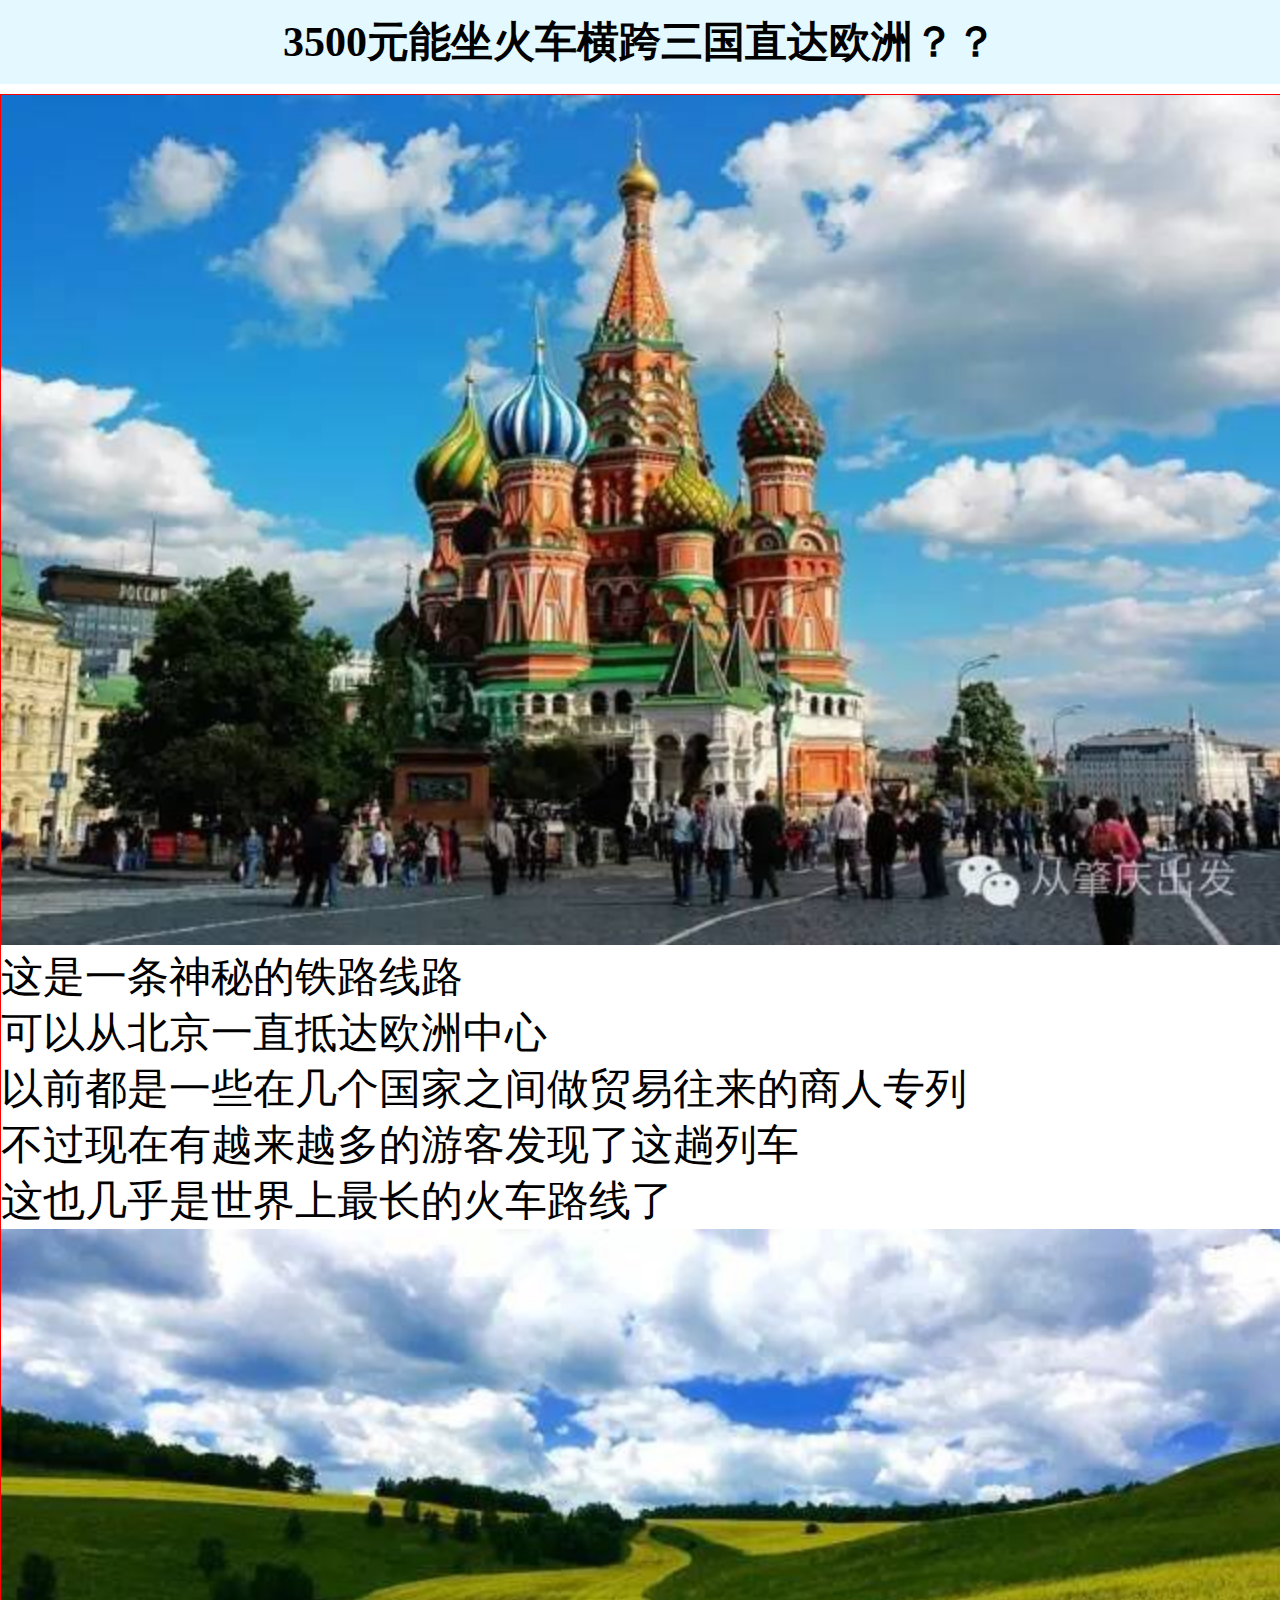
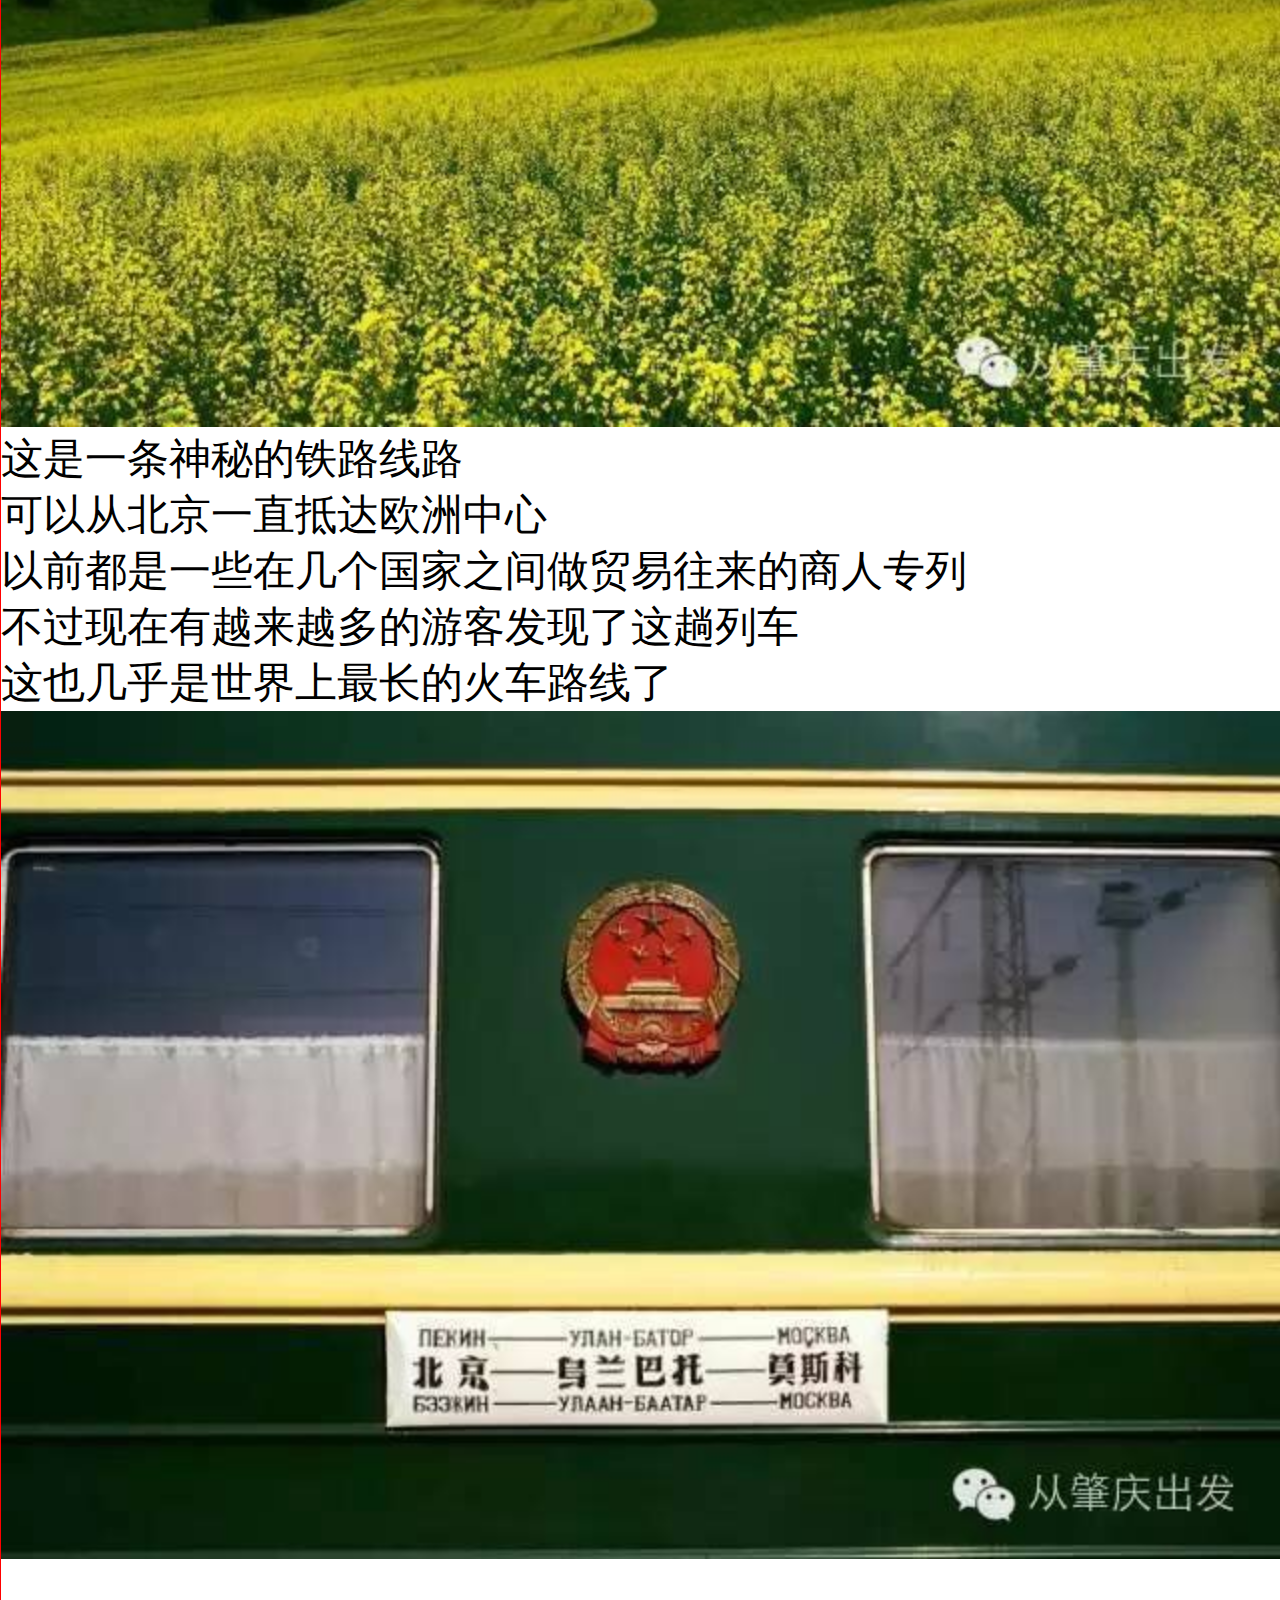
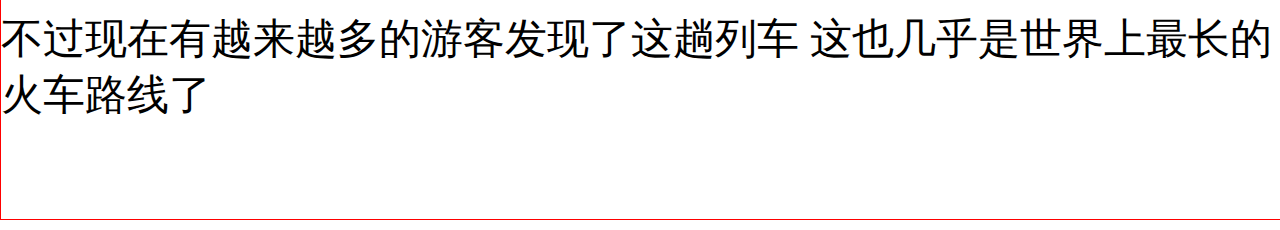
<file: home/weixin/origin.html>
<!DOCTYPE html>
<html>
<head lang="en">
    <meta charset="UTF-8">
    <title>从肇庆出发</title>
    <style>
        *
        {
            margin: 0;
            padding: 0;
        }
        html
        {
            font-size: 14px;
        }
        .tit
        {
            text-align: center;
            font-size: 3rem;
            background-color: #e4f8ff;
            height: 6rem;
            line-height: 6rem;
        }
        .page1
        {

        }
        .content
        {
            width: 100%;
            height: auto;
            margin: 10px auto;
            border: 1px solid red;
          /*  cursor: url("right.cur"),auto;*/
        }
        .content img
        {
            width: 100%;
        }
        .content p
        {
            font-size: 3rem;
        }
    </style>
</head>
<body>
  <div class="page1">
      <h2 class="tit">3500元能坐火车横跨三国直达欧洲？？</h2>
      <div class="content">
         <img src="pic/p1.JPG">
          <p>这是一条神秘的铁路线路
              <br/>可以从北京一直抵达欧洲中心
              <br/>以前都是一些在几个国家之间做贸易往来的商人专列
              <br/>不过现在有越来越多的游客发现了这趟列车
              <br/>这也几乎是世界上最长的火车路线了
          </p>
          <img src="pic/p2.JPG">
          <p>这是一条神秘的铁路线路
              <br/>可以从北京一直抵达欧洲中心
              <br/>以前都是一些在几个国家之间做贸易往来的商人专列
              <br/>不过现在有越来越多的游客发现了这趟列车
              <br/>这也几乎是世界上最长的火车路线了
          </p>
          <img src="pic/p3.JPG">
          <p><br/>不过现在有越来越多的游客发现了这趟列车
              这也几乎是世界上最长的火车路线了
          </p>
          <br/>
          <br/>
          <br/>
          <br/>
          <br/>
          <br/>
      </div>
  </div>
</body>
</html>
</file>
<file: home/css/style.css>
body{border:none;margin:0;background-color:#0D3462;}
li{list-style:none;}
ul{margin:0;padding:0;}
.contentbox{width:1000px;margin:auto;margin-top:4em;clear:left;}
.qcontainer{-webkit-perspective:400;-moz-perspective:400;float:left;width:220px;margin-right:20px;}
.film{width:100%;height:300px;-webkit-transform-style:preserve-3d;-webkit-transition:1.5s;-moz-transform-style:preserve-3d;-moz-transition:0.6s;}
.qcontainer:hover .film{-webkit-transform:rotateY(180deg);-moz-transform:rotateY(180deg);}
.face{position:absolute;-webkit-backface-visibility:hidden;-moz-backface-visibility:hidden;}
.face h3{color:white;text-align:center;line-height: 270px}
.back{-webkit-transform:rotateY(180deg);-moz-transform:rotateY(180deg);background:-webkit-gradient(linear,left top,left bottom,from(#fdbb5a),to(#db5726));background:-moz-linear-gradient(top,#fdbb5a,#db5726);width:220px;height:300px;}
.foot{text-align:center;color:#fff;position:fixed;bottom:20px;left:50%;margin-left:-126px;font-size:12px;font-family:"微软雅黑"；}
</file>
<file: home/FIsdemo/index.css>
@font-face {
    font-family: myfont;
    src:url("AdobeGothicStd-Bold.otf");
}
*
{
    margin: 0;
    padding: 0;
}
html,body
{
    overflow: hidden;
}
a
{
    text-decoration: none;
}
ul,li
{
    list-style: none;
}
header
{
    width: 100%;
    height: 60px;
    background-color: white;
}
header ul
{
    width: 980px;
    margin: 0 auto;
}
header ul li
{
    display: inline-block;
    line-height: 60px;
    font-weight: bolder;
}
header ul li:first-child:after
{
    content: "";
    display: block;
    width: 320px;
    height: 60px;
}
header ul li:nth-child(1) a:hover, header ul li:nth-child(2) a:hover
{
    padding-bottom: 10px;
    border-bottom: 2px solid rgb(0, 184, 223);
}
header ul li:nth-child(2) ~ li
{
    margin-left: 70px;
}
header ul li a
{
    color: #00b8df;
    padding: 10px 0px;
    line-height: 55px;
    font-weight: bolder;
    font-size: 14px;
    font-family: myfont;
}

.wrap
{
    width: 100%;
    height: 607px;
    color: white;
    background-color: rgb(0, 184, 223);
}
.wrap .content
{
    width: 900px;
    text-align: center;
    position: relative;
    margin: 0 auto;
}
.wrap .content .text
{
    font-size: 14px;
    font-weight: normal;
    padding-top: 45px;
}
.wrap .content .text a
{
    color: yellow;
    font-size: 16px;
    font-weight: bolder;
}

.content .list li:first-child ~ li
    /* .content ul li:nth-child(1) ~ li*/
{
    border-left: none;
}
.content .list li:first-child
{
    border-top-left-radius: 5px;
    border-bottom-left-radius: 5px;
}
.content .list li:last-child
{
    border-top-right-radius: 5px;
    border-bottom-right-radius: 5px;
}
.list
{
    margin-top: 23px;
}
.list li
{
    display: inline-block;
    border: 1px solid white;
}
.list li a
{
    color: white;
    display: block;
    padding: 5px 20px;
    font-weight: 700;
}
.list li .active
{
    background-color: #B7DAF5;
    color: #1B8FC5;
}
.list li a:hover
{
    background-color: #B7DAF5;
    color: #1B8FC5;
}
.box .des ul .hide
{
    opacity: 0;
    display: none;
}
.content .box .des .show
{
    /*  -webkit-transition: all 2s ease;*/
    -webkit-transition: all 0.6s ease;
    opacity: 1;
    display: block;
    margin-top: 50px;
    width:450px;
    float: right;
    font-size: 24px;
    line-height: 40px;
    color: white;
    font-weight: bold;
    text-align: left;
}
.box .des
{
    width: 450px;
    float: right;
}
.des .wbtn
{
    position: relative;
    top: 0px;
    right: 0px;
}
.des .wbtn .btn
{
    width: 210px;
    height: 65px;
    margin-top: 60px;
    line-height: 65px;
    font-family: myfont;
    font-weight: bolder;
    background-color: white;
    color:#00b8df;
    border-radius: 32px;

    float: left;
    transition: all 0.4s ease;
    border: 2px solid white;
    font-size: 16px;
}
.des .wbtn img
{
    margin-top: 60px;
    margin-left: -60px;
    transition: opacity 0.5s ease;
    -webkit-transition: opacity 0.5s ease;
    opacity: 0.5;
}
.des .wbtn img:hover
{
    transition: opacity 0.5s ease;
    -webkit-transition: opacity 0.5s ease;
    opacity: 1;
    cursor: pointer;
}
.des .wbtn .btn:hover
{
    background-color: #00b8df;
    color: white;
}


.content .box2
{
    width: 246px;
    height: 246px;
    /* border: 1px solid red;*/
    position: absolute;
    top: 263px;
    left: 78px;
}
.content .box2 .left_triangle
{
    position: absolute;
    width: 0;
    height: 0;
    opacity: 0.7;
    border-top: 122px solid transparent;
    border-right: 122px solid transparent;
    border-bottom: 122px solid transparent;
    border-left: 122px solid rgb(255, 255, 255);
}
.content .box2 .bottom_triangle
{
    position: absolute;
    margin-top: 1px;
    margin-left: 1px;
    width: 0;
    height: 0;
    opacity: 0.7;
    border-top: 122px solid transparent;
    border-right: 122px solid transparent;
    border-bottom: 122px solid rgb(255, 255, 255);
    border-left: 122px solid transparent;
}
.content .box2 .top_twotriangle
{
    width: 246px;
    height: 60px;
    position: absolute;
}
.content .box2 .top_twotriangle .t_first
{
    position: absolute;
    margin-left: 1px;
    margin-top: -1px;
    width: 0;
    height: 0;
    opacity: 0.7;
    border-top: 60px solid rgb(255, 255, 255);
    border-right: 60px solid transparent;
    border-bottom: 60px solid transparent;
    border-left: 60px solid transparent;
}
.content .box2 .top_twotriangle .t_second
{
    position: absolute;
    /*  display: inline-block;*/
    /* margin-left: 2px;
     margin-top: -1px;*/
    top: -62px;
    left: 63px;
    width: 0;
    height: 0;
    opacity: 0.7;
    border-top: 60px solid transparent;
    border-right: 60px solid transparent;
    border-bottom: 60px solid rgb(255, 255, 255);
    border-left: 60px solid transparent;
}

.content .box2 .right_toptriangle
{
    position: absolute;
    margin-top: -1px;
    margin-left: 6px;
    left: 120px;
    width: 0;
    height: 0;
    opacity: 0.65;
    border-top: 59px solid rgb(255, 255, 255);
    border-right: 59px solid rgb(255, 255, 255);
    border-bottom: 59px solid transparent;
    border-left: 59px solid transparent;
}

.content .box2 .middel
{
    position: absolute;
    margin-top: -1px;
    margin-left: 1px;
    left: 60px;
    top: 60px;
    width: 0;
    height: 0;
    opacity: 0.55;
    border-top: 60px solid rgb(255, 255, 255);
    border-right: 60px solid transparent;
    border-bottom: 60px solid transparent;
    border-left: 60px solid transparent;
}

.content .box2 .middel_two
{
    position: absolute;
    width: 122px;
    height: 122px;
    left: 120px;
    top: 60px;
}
.content .box2 .middel_two .middle_first
{
    position: absolute;
    margin-top: -1px;
    margin-left: 4px;
    left: 0;
    top: -60px;
    width: 0;
    height: 0;
    opacity: 0.55;
    border-top: 60px solid transparent;
    border-right: 60px solid transparent;
    border-bottom: 60px solid rgb(255, 255, 255);
    border-left: 60px solid transparent;

}

.content .box2 .middel_two .middle_second
{
    position: absolute;
    margin-top:0;
    margin-left: 3px;
    left: 0;
    top: 60px;
    width: 0;
    height: 0;
    opacity: 0.55;
    border-top: 60px solid rgb(255, 255, 255);
    border-right: 60px solid transparent;
    border-bottom: 60px solid transparent;
    border-left: 60px solid transparent;

}

.content .box2 .right_bottomtriangle
{
    position: absolute;
    margin-top: 1px;
    margin-left: 4px;
    left: 120px;
    top: 120px;
    width: 0;
    height: 0;
    opacity: 0.75;
    border-top: 60px solid transparent;
    border-right: 60px solid rgb(255, 255, 255);
    border-bottom: 60px solid transparent;
    border-left: 60px solid transparent;
}


.content .box2 div
{
    -webkit-transition: all 1s ease;
    -moz-transition: all 1s ease;
    -o-transition: all 1s ease;
    -ms-transition: all 1s ease;
    transition: all 1s ease;
}
.content .yog2 .left_triangle
{
    -webkit-transform:rotate(120deg) translate(50px,55px);
    -moz-transform:rotate(120deg) translate(50px,55px);
    -o-transform:rotate(120deg) translate(50px,55px);
    -ms-transform:rotate(120deg) translate(50px,55px);
    transform:rotate(120deg) translate(50px,55px);
    /* -webkit-transition: all 2s ease;*/
}
.content .yog2 .bottom_triangle
{
    -webkit-transform:rotate(-150deg) translate(-100px,40px);
    -moz-transform:rotate(-150deg) translate(-100px,40px);
    -o-transform:rotate(-150deg) translate(-100px,40px);
    -ms-transform:rotate(-150deg) translate(-100px,40px);
    transform:rotate(-150deg) translate(-100px,40px);
}
.content .yog2 .right_toptriangle
{
    /*-webkit-transform:translate(153px,39px) rotate(135deg);*/
    -webkit-transform:translate(-140px, 80px) rotate(135deg);
    -moz-transform:translate(-140px, 80px) rotate(135deg);
    -o-transform:translate(-140px, 80px) rotate(135deg);
    -ms-transform:translate(-140px, 80px) rotate(135deg);
    transform:translate(-140px, 80px) rotate(135deg);
}
.content .yog2 .top_twotriangle
{
    -webkit-transform:translate(29px,131px) rotate(-45deg);
    -moz-transform:translate(29px,131px) rotate(-45deg);
    -o-transform:translate(29px,131px) rotate(-45deg);
    -ms-transform:translate(29px,131px) rotate(-45deg);
    transform:translate(29px,131px) rotate(-45deg);
}
.content .yog2 .right_bottomtriangle
{
    -webkit-transform:translate(31px,44px) rotate(-135deg);
    -moz-transform:translate(31px,44px) rotate(-135deg);
    -o-transform:translate(31px,44px) rotate(-135deg);
    -ms-transform:translate(31px,44px) rotate(-135deg);
    transform:translate(31px,44px) rotate(-135deg);
}
.content .yog2 .middel_two
{
    -webkit-transform:translate(76px,60px) rotate(45deg);
    -moz-transform:translate(76px,60px) rotate(45deg);
    -o-transform:translate(76px,60px) rotate(45deg);
    -ms-transform:translate(76px,60px) rotate(45deg);
    transform:translate(76px,60px) rotate(45deg);
}
.content .yog2 .middel
{
    -webkit-transform:translate(184px,21px) rotate(135deg);
    -moz-transform:translate(184px,21px) rotate(135deg);
    -o-transform:translate(184px,21px) rotate(135deg);
    -ms-transform:translate(184px,21px) rotate(135deg);
    transform:translate(184px,21px) rotate(135deg);
}


.content .jello .bottom_triangle
{
    margin-left: 2px;
    margin-top: -1px;
}
.content .jello .left_triangle,.content .jello .bottom_triangle
{
    -webkit-transform-origin: left;
    -moz-transform-origin: left;
    -o-transform-origin: left;
    -ms-transform-origin: left;
    transform-origin: left;
    -moz-transform:  rotate(-90deg) translate(-120px, 45px);
    -o-transform:  rotate(-90deg) translate(-120px, 45px);
    -webkit-transform:  rotate(-90deg) translate(-120px, 45px);
    -ms-transform:  rotate(-90deg) translate(-120px,45px);
    transform:  rotate(-90deg) translate(-120px, 45px);
}
.content .jello .right_toptriangle
{
    -webkit-transform:rotate(180deg) translate(-46px, -125px);
    -moz-transform:rotate(180deg) translate(-46px, -125px);
    -o-transform:rotate(180deg) translate(-46px, -125px);
    -ms-transform:rotate(180deg) translate(-46px, -125px);
    transform:rotate(180deg) translate(-46px, -125px);
}
.content .jello .top_twotriangle
{
    -webkit-transform:translate(231px, 183px);
    -moz-transform:translate(231px, 183px);
    -o-transform:translate(231px, 183px);
    -ms-transform:translate(231px, 183px);
    transform:translate(231px, 183px);
}
.content .jello .right_bottomtriangle
{
    -webkit-transform:rotate(90deg) translate(-61px, -109px);
    -moz-transform:rotate(90deg) translate(-61px, -109px);
    -o-transform:rotate(90deg) translate(-61px, -109px);
    -ms-transform:rotate(90deg) translate(-61px, -109px);
    transform:rotate(90deg) translate(-61px, -109px);
}
.content .jello .middel_two
{
    -webkit-transform:translate(47.5px, 0px);
    -moz-transform:translate(47.5px, 0px);
    -o-transform:translate(47.5px, 0px);
    -ms-transform:translate(47.5px, 0px);
    transform:translate(47.5px, 0px);
}
.content .jello .middel
{
    -webkit-transform:rotate(-90deg) translate(61px, 110px);
    -moz-transform:rotate(-90deg) translate(61px, 110px);
    -o-transform:rotate(-90deg) translate(61px, 110px);
    -ms-transform:rotate(-90deg) translate(61px, 110px);
    transform:rotate(-90deg) translate(61px, 110px);
}


.content .pure .left_triangle,.content .pure .bottom_triangle
{
    -webkit-transform:rotate(-45deg) translate(71px, -3px);
    -moz-transform:rotate(-45deg) translate(71px, -3px);
    -o-transform:rotate(-45deg) translate(71px, -3px);
    -ms-transform:rotate(-45deg) translate(71px, -3px);
    transform:rotate(-45deg) translate(71px, -3px);
}
.content .pure .right_bottomtriangle
{
    -webkit-transform:rotate(90deg) translate(62px, 13px);
    -moz-transform:rotate(90deg) translate(62px, 13px);
    -o-transform:rotate(90deg) translate(62px, 13px);
    -ms-transform:rotate(90deg) translate(62px, 13px);
    transform:rotate(90deg) translate(62px, 13px);
}
.content .pure .top_twotriangle
{
    -webkit-transform:translate(44px, 10px);
    -moz-transform:translate(44px, 10px);
    -o-transform:translate(44px, 10px);
    -ms-transform:translate(44px, 10px);
    transform:translate(44px, 10px);
}
.content .pure .middel_two
{
    -webkit-transform:translate(48px, -112px);
    -moz-transform:translate(48px, -112px);
    -o-transform:translate(48px, -112px);
    -ms-transform:translate(48px, -112px);
    transform:translate(48px, -112px);
}
.content .pure .right_toptriangle
{
    -webkit-transform:rotate(90deg) translate(-110px, 81px);
    -moz-transform:rotate(90deg) translate(-110px, 81px);
    -o-transform:rotate(90deg) translate(-110px, 81px);
    -ms-transform:rotate(90deg) translate(-110px, 81px);
    transform:rotate(90deg) translate(-110px, 81px);
}
.content .pure .middel
{
    -webkit-transform:rotate(-90deg) translate(172px, 110px);
    -moz-transform:rotate(-90deg) translate(172px, 110px);
    -o-transform:rotate(-90deg) translate(172px, 110px);
    -ms-transform:rotate(-90deg) translate(172px, 110px);
    transform:rotate(-90deg) translate(172px, 110px);
}


.content .gois .left_triangle
{
    -webkit-transform:rotate(135deg)translate(87px, -91px);
    -moz-transform:rotate(135deg)translate(87px, -91px);
    -o-transform:rotate(135deg)translate(87px, -91px);
    -ms-transform:rotate(135deg)translate(87px, -91px);
    transform:rotate(135deg)translate(87px, -91px);
}
.content .gois .bottom_triangle
{
    -webkit-transform:translate(125px, 72px) rotate(-180deg);
    -moz-transform:translate(125px, 72px) rotate(-180deg);
    -o-transform:translate(125px, 72px) rotate(-180deg);
    -ms-transform:translate(125px, 72px) rotate(-180deg);
    transform:translate(125px, 72px) rotate(-180deg);
}
.content .gois .right_toptriangle
{
    -webkit-transform:translate(-63px, 104px) rotate(-135deg);
    -moz-transform:translate(-63px, 104px) rotate(-135deg);
    -o-transform:translate(-63px, 104px) rotate(-135deg);
    -ms-transform:translate(-63px, 104px) rotate(-135deg);
    transform:translate(-63px, 104px) rotate(-135deg);
}
.content .gois .right_bottomtriangle
{
    -webkit-transform:rotate(180deg) translate(89px, 79px);
    -moz-transform:rotate(180deg) translate(89px, 79px);
    -o-transform:rotate(180deg) translate(89px, 79px);
    -ms-transform:rotate(180deg) translate(89px, 79px);
    transform:rotate(180deg) translate(89px, 79px);
}
.content .gois .middel_two
{
    -webkit-transform:translate(-86px, -78px);
    -moz-transform:translate(-86px, -78px);
    -o-transform:translate(-86px, -78px);
    -ms-transform:translate(-86px, -78px);
    transform:translate(-86px, -78px);
}
.content .gois .top_twotriangle
{
    -webkit-transform:rotate(90deg) rotateX(180deg) translate(-50px, 9px);
    -moz-transform:rotate(90deg) rotateX(180deg) translate(-50px, 9px);
    -o-transform:rotate(90deg) rotateX(180deg) translate(-50px, 9px);
    -ms-transform:rotate(90deg) rotateX(180deg) translate(-50px, 9px);
    transform:rotate(90deg) rotateX(180deg) translate(-50px, 9px);
}
.content .gois .middel
{
    -webkit-transform:rotate(-45deg) translate(108px, -141px);
    -moz-transform:rotate(-45deg) translate(108px, -141px);
    -o-transform:rotate(-45deg) translate(108px, -141px);
    -ms-transform:rotate(-45deg) translate(108px, -141px);
    transform:rotate(-45deg) translate(108px, -141px);
}

footer p
{
    width: 100%;
    margin: 0 auto;
    position: absolute;
    bottom: 0;
    color: white;
    background-color: #00b8df;
    font-size: 14px;
    text-align: center;
    font-weight: bolder;
    padding-bottom: 10px;
}
</file>
